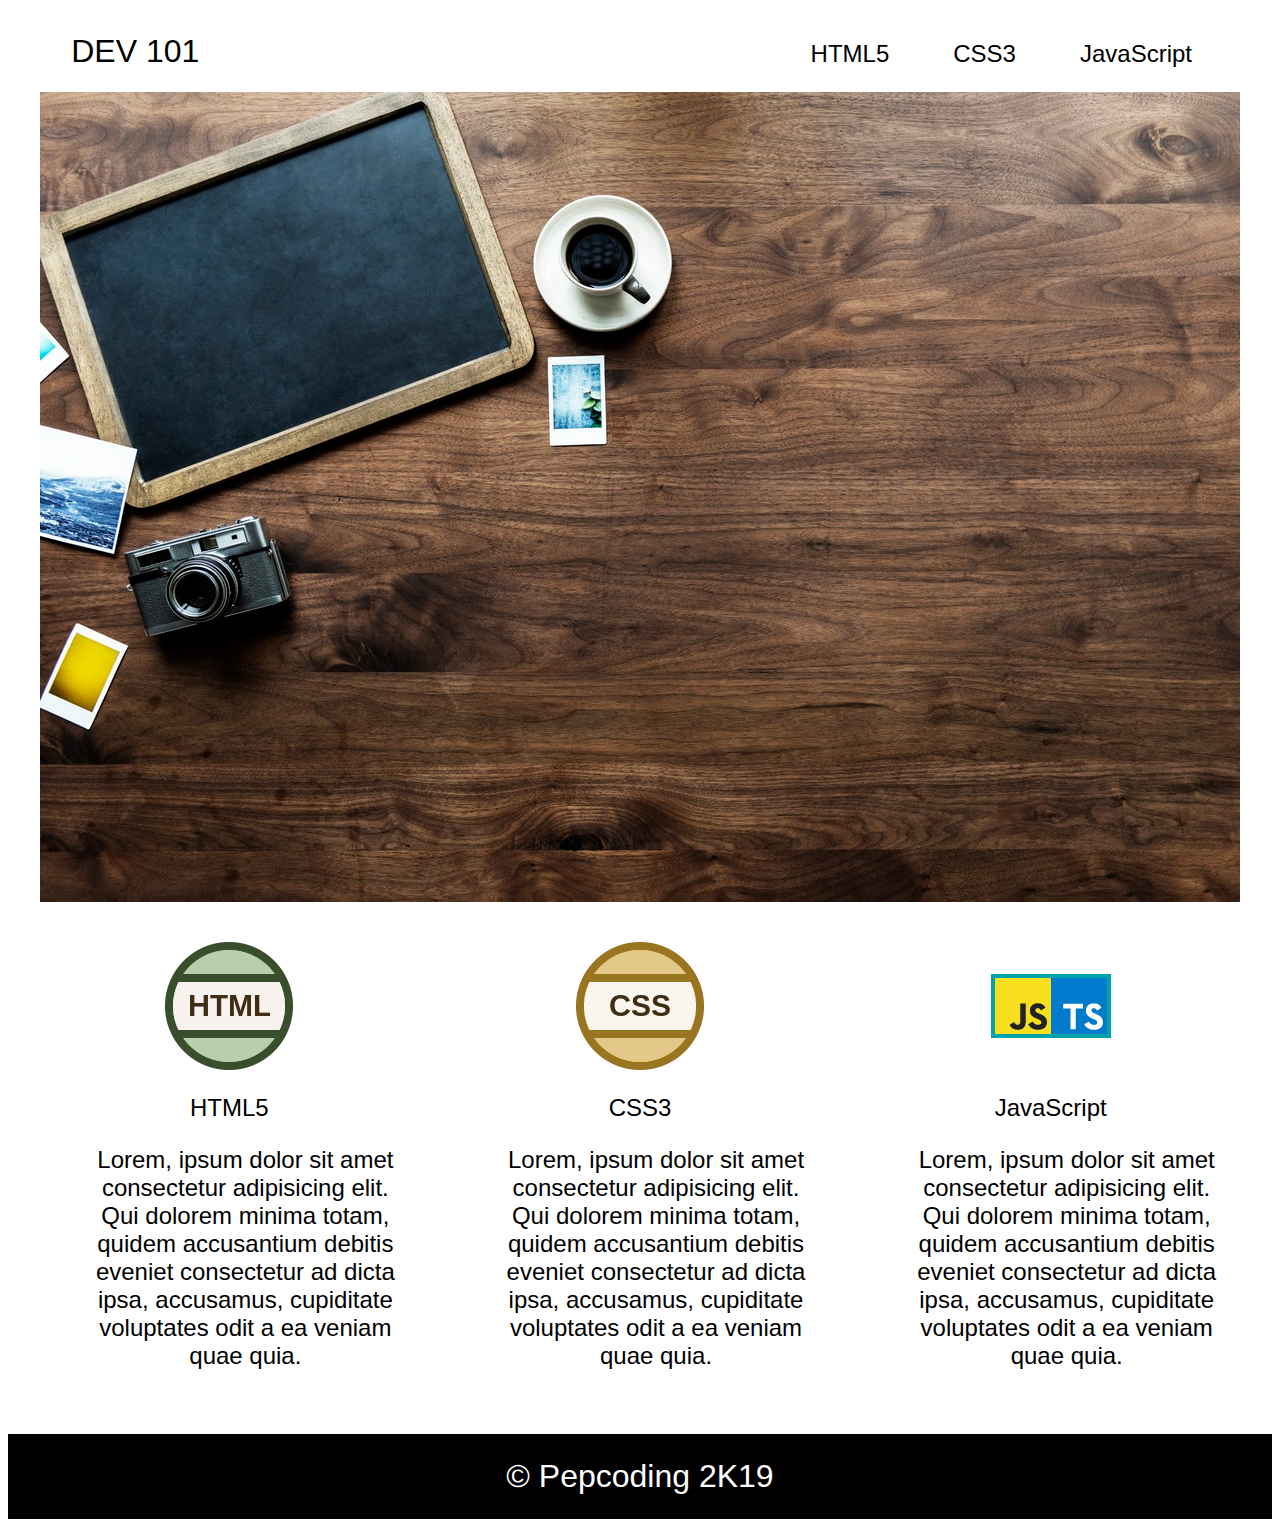
<file: FirstProject/final/index.html>
<!DOCTYPE html>
<html lang="en">
<head>
  <meta charset="UTF-8" />
  <meta name="viewport" content="width=device-width, initial-scale=1.0" />
  <meta http-equiv="X-UA-Compatible" content="ie=edge" />
  <title>Document</title>
   <style>
    html {
      border: 0;
      margin: 0;
      font-family: "Segoe UI", Tahoma, Geneva, Verdana, sans-serif;
      scroll-behavior: smooth;
    }
    header h1 {
      float: left;
      margin-top: 2%;
      padding-left: 5%;
      font-weight: 400;
    }
    .navigation {
      display: flex;
      float: right;
      padding-right: 3rem;
    }
    li {
      list-style: none;
      padding: 0 2rem;
      margin-top: 1rem;
      font-size: 1.5rem;
    }
    a {
        text-decoration: none;
        /* transition: all 0.2s; */
      }
      a:link,a:visited {
        color: black;
      }
      a:hover,a:active {
        color: red;
      }
    .showcase {
      width: 95%;
      height: 90vh;
      margin: auto;
      overflow: hidden;
    }
    .article {
      display: flex;
      margin: 1rem;
    }
    .container {
     
      text-align: center;
      padding: 1.5rem;
    }
    h2 {
      font-weight: 500;
    }
    p {
      font-size: 1.5rem;
      padding-left: 2rem;
    }
    footer {
      text-align: center;
      font-size: 2rem;
      color: white;
      background-color: black;
      padding: 1.5rem;
    }
  </style> 
</head>
<body>
  <header>
          <h1>DEV 101</h1>
          <ul class="navigation">
            <li><a href="#article">HTML5</a></li>
            <li><a href="#article">CSS3</a></li>
            <li><a href="#article">JavaScript</a></li>
          </ul>
  </header>
  <div class="showcase">
    <img src="lap.jpeg" alt="" />
  </div>
  <div class="article" id="article">
    <div class="container">
      <div class="image">
        <img src="html.png" alt="img" />
      </div>
      <div class="discription">
        <h2>HTML5</h2>
        <p>
          Lorem, ipsum dolor sit amet consectetur adipisicing elit. Qui dolorem
          minima totam, quidem accusantium debitis eveniet consectetur ad dicta
          ipsa, accusamus, cupiditate voluptates odit a ea veniam quae quia.
        </p>
      </div>
    </div>
    <div class="container">
      <div class="image">
        <img src="css.png" alt="img" />
      </div>
      <div class="discription">
        <h2>CSS3</h2>
        <p>
          Lorem, ipsum dolor sit amet consectetur adipisicing elit. Qui dolorem
          minima totam, quidem accusantium debitis eveniet consectetur ad dicta
          ipsa, accusamus, cupiditate voluptates odit a ea veniam quae quia.
        </p>
      </div>
    </div>
    <div class="container">
      <div class="image">
        <img src="icon.png" alt="img" />
      </div>
      <div class="discription">
        <h2>JavaScript</h2>
        <p>
          Lorem, ipsum dolor sit amet consectetur adipisicing elit. Qui dolorem
          minima totam, quidem accusantium debitis eveniet consectetur ad dicta
          ipsa, accusamus, cupiditate voluptates odit a ea veniam quae quia.
        </p>
      </div>
    </div>
  </div>
  <footer id="footer">
    &copy; Pepcoding  2K19
  </footer>
</body>
</html>
</file>
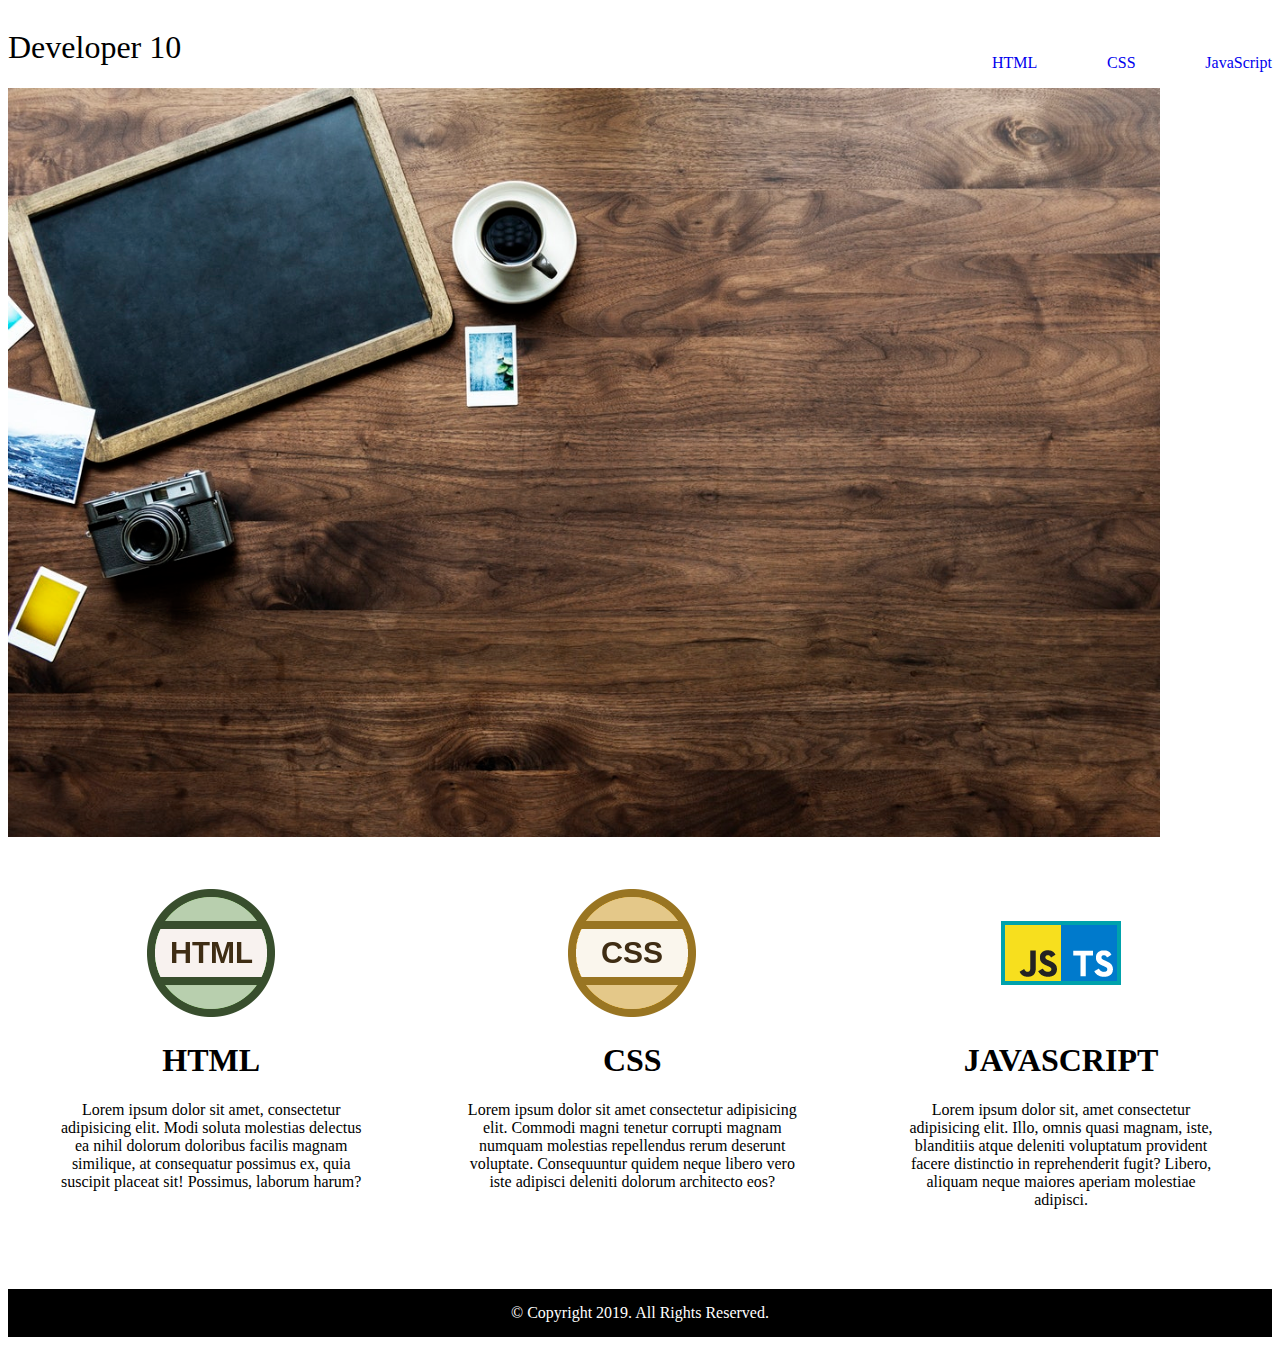
<file: FirstProject/Website.html>
<!DOCTYPE html>
<html lang="en">
<head>
    <meta charset="UTF-8">
    <meta http-equiv="X-UA-Compatible" content="IE=edge">
    <meta name="viewport" content="width=device-width, initial-scale=1.0">
    <title>My First Web Development Project</title>
    <link rel="stylesheet" href="style.css">
</head>
<body>
    <header>
        <h1>Developer 10</h1>
        <!--nav tag is used to create navigation bar in html-->
        <nav>
            <!--unordered list is used to create list items.
                It is the list which is used to display the link-->
            <ul>
                <li><a href="https://www.w3schools.com/html/" target="_blank">HTML</a></li>
                <li><a href="https://www.w3schools.com/w3css/defaulT.asp" target="_blank">CSS</a></li>
                <li><a href="https://www.w3schools.com/js/" target="_blank">JavaScript</a></li>
            </ul>
        </nav>
    </header>
    <section>
        <img src="./final/lap.jpeg" class="showcase" alt="Laptop Picture not available">
    </section>
    <article>
        <div class="cont">
            <img src="./final/html.png" alt="HTML">
            <h1>HTML</h1>
           <p>Lorem ipsum dolor sit amet, consectetur adipisicing elit. Modi soluta molestias delectus ea nihil dolorum doloribus facilis magnam similique, at consequatur possimus ex, quia suscipit
                placeat sit! Possimus, laborum harum?
           </p>
        </div>
        <div class="cont">
            <img src="./final/css.png" alt="CSS">
            <h1>CSS</h1>
           <p>Lorem ipsum dolor sit amet consectetur adipisicing elit. Commodi magni tenetur corrupti magnam numquam molestias repellendus rerum deserunt voluptate. Consequuntur quidem neque libero vero 
               iste adipisci deleniti dolorum architecto eos?</p>
        </div>
        <div class="cont">
            <img src="./final/icon.png" alt="JS">
            <H1>JAVASCRIPT</H1>
           <p>Lorem ipsum dolor sit, amet consectetur adipisicing elit. Illo, omnis quasi magnam, iste, blanditiis atque deleniti voluptatum provident facere distinctio in reprehenderit fugit? Libero, 
               aliquam neque maiores aperiam molestiae adipisci.</p>
           </div>
    </article>
    <footer>
        <p class="foot">© Copyright 2019. All Rights Reserved.</p>
    </footer>
</body>
</html>
</file>
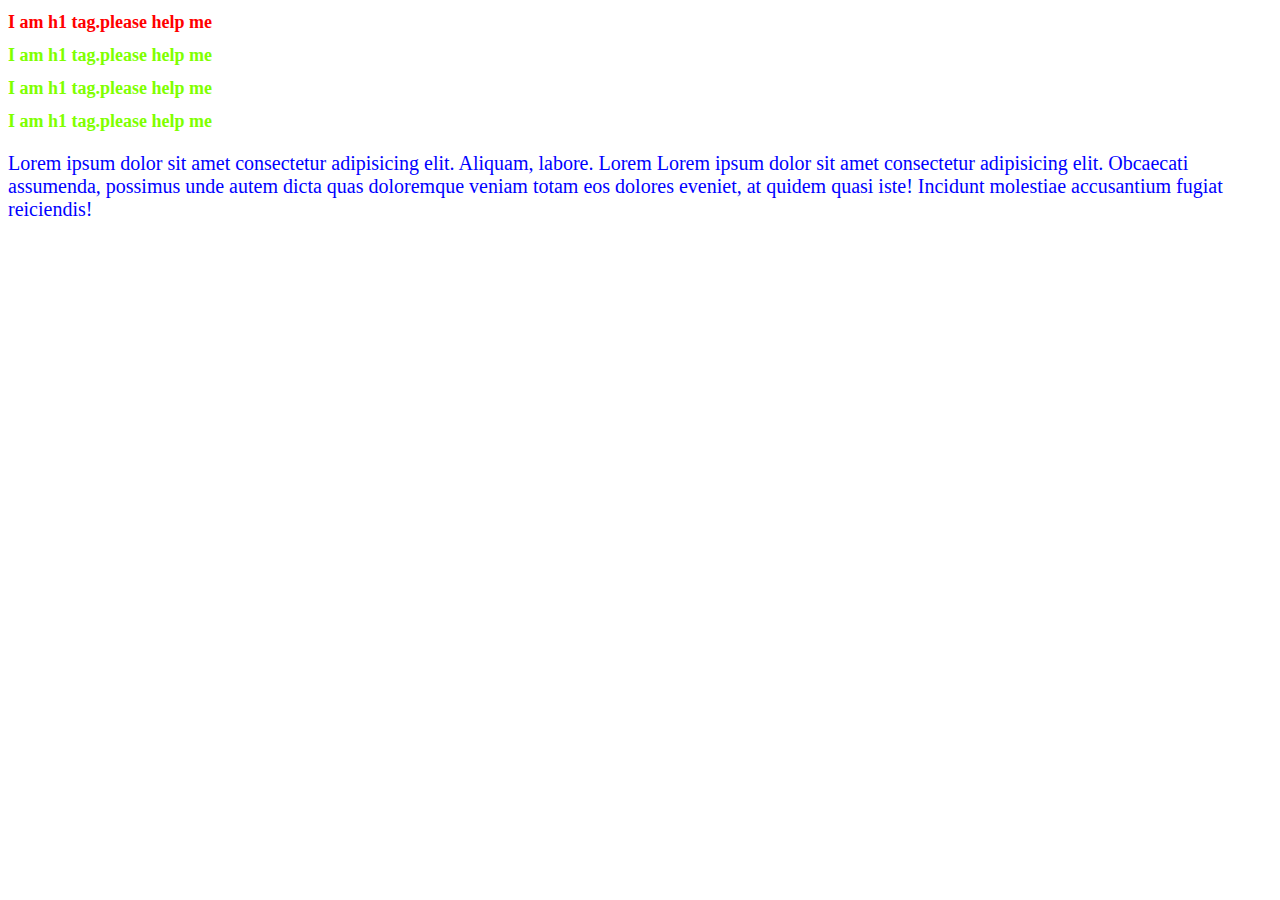
<file: HTML/cssselectors.html>
<!DOCTYPE html>
<html lang="en">
<head>
    <meta charset="UTF-8">
    <meta http-equiv="X-UA-Compatible" content="IE=edge">
    <meta name="viewport" content="width=device-width, initial-scale=1.0">
    <title>Website</title>
    <style>
        /*CSS SElectors*/
        /*Element selectors*/
        h1{
            color:chartreuse;
            font-size: large;
        }
        p{
            color:blue;
            font-size: 20px;
            font-family:'Times New Roman', Times, serif ;
        }
    </style>
</head>
<body>
    <h1 style="color:red;">I am h1 tag.please help me</h1>
    <h1>I am h1 tag.please help me</h1>
    <h1>I am h1 tag.please help me</h1>
    <h1>I am h1 tag.please help me</h1>
    <p>Lorem ipsum dolor sit amet consectetur adipisicing elit. Aliquam, labore. Lorem
        Lorem ipsum dolor sit amet consectetur adipisicing elit. Obcaecati assumenda, possimus unde autem dicta quas doloremque veniam totam eos dolores eveniet, 
        at quidem quasi iste! Incidunt molestiae accusantium fugiat reiciendis!
    </p>
</body>
</html>
</file>
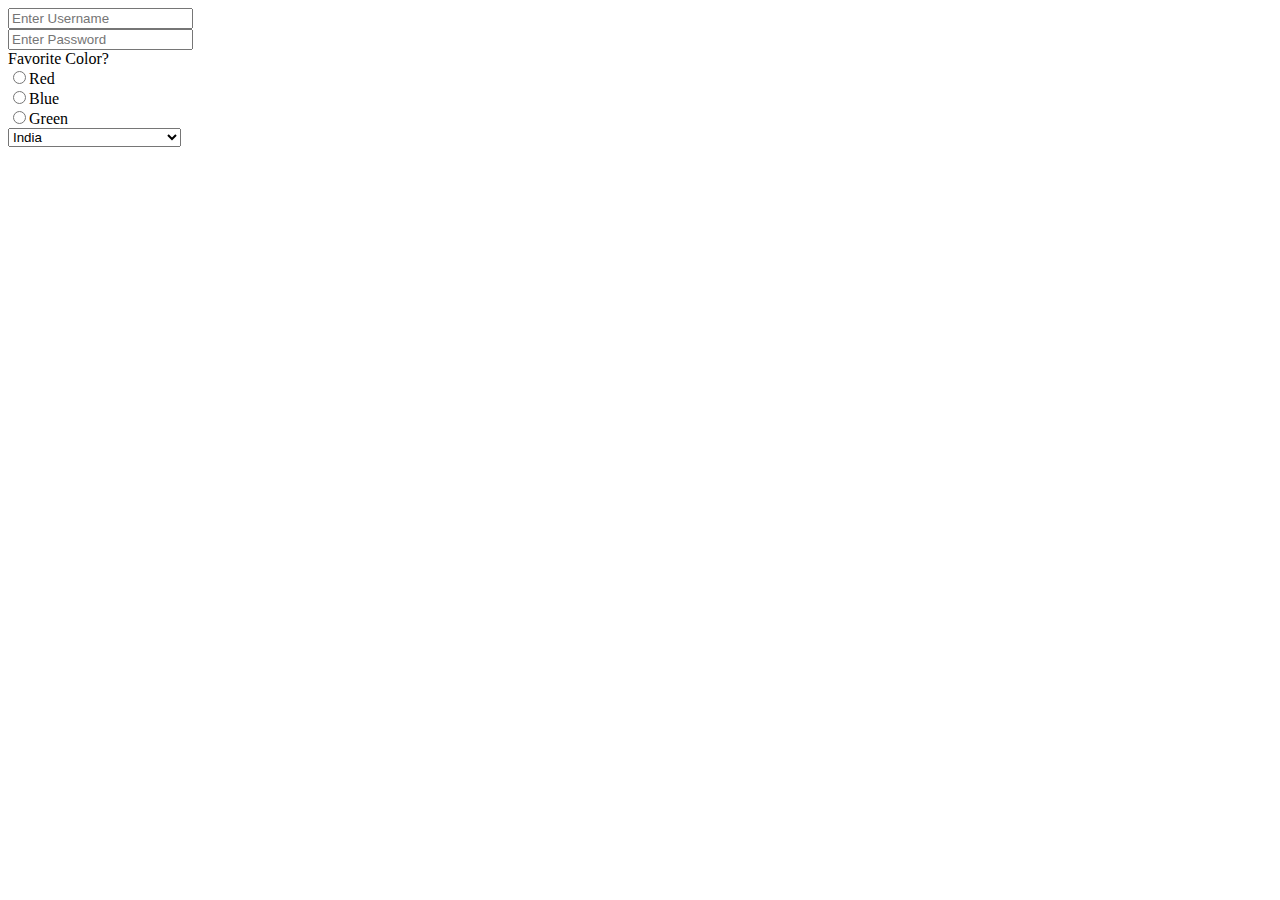
<file: HTML/form.html>
<!DOCTYPE html>
<html lang="en">
<head>
    <meta charset="UTF-8">
    <meta http-equiv="X-UA-Compatible" content="IE=edge">
    <meta name="viewport" content="width=device-width, initial-scale=1.0">
    <title>Document</title>
</head>
<body>
    <div>
    <form>
    <input type="text" placeholder="Enter Username" name="username"><br>
    <input type="password" placeholder="Enter Password" name="password">
    </form>
    </div>
    <div>
        Favorite Color?<br>
        <input type="radio" name="Color" value="Red">Red<br>
        <input type="radio" name="Color" value="Blue">Blue<br>
        <input type="radio" name="Color"  value="Green">Green
    </div>
    <select name="Country">
        <option value="India">India</option>
        <option value="USA">United States Of America</option>
        <option value="UK">United Kingdom</option>
    </select>

</body>
</html>
</file>
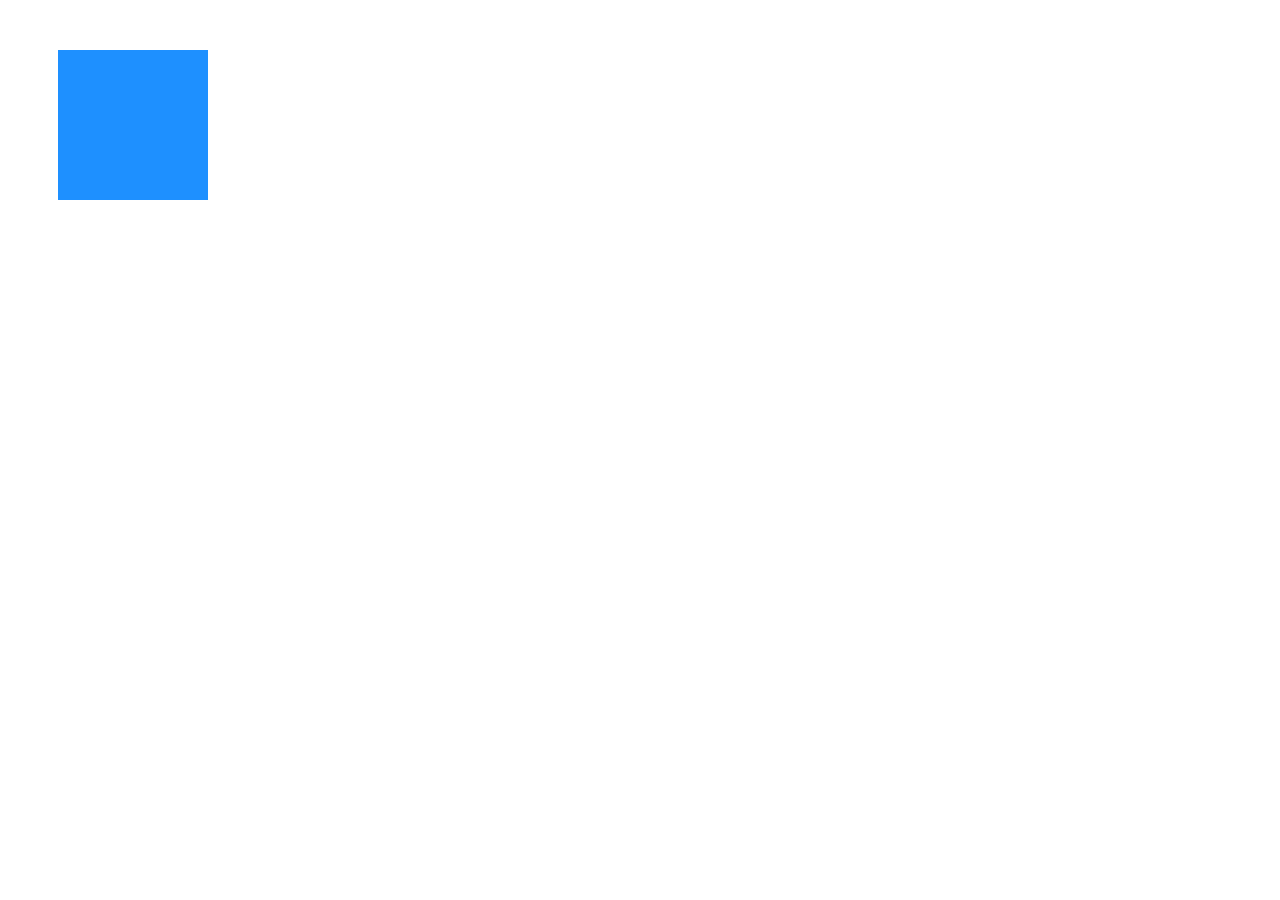
<file: HTML/Margin,border,padding.html>
<!DOCTYPE html>
<html lang="en">
<head>
    <meta charset="UTF-8">
    <meta http-equiv="X-UA-Compatible" content="IE=edge">
    <meta name="viewport" content="width=device-width, initial-scale=1.0">
    <title>Margin,Border,Padding</title>
</head>
<style>
    .box
    {
        margin:50px;
         
        background-color: dodgerblue;
        height : 150px;
        width : 150px;
    }
</style>
<body>
    <!--Margin,Border,Padding is used for spacing-->
    <!--box Model
    -->
    <div class="box">

    </div>
</body>
</html>
</file>
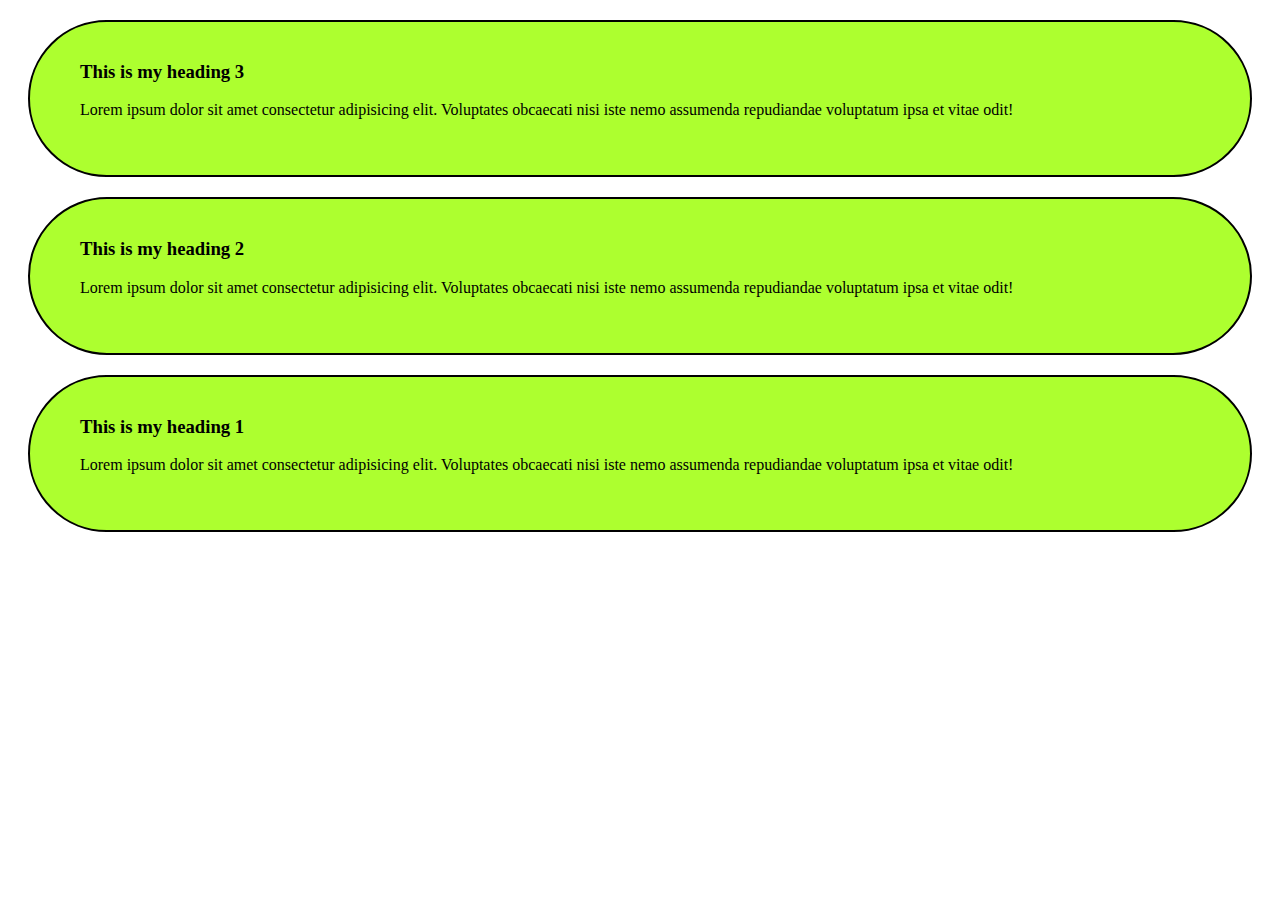
<file: HTML/PadMarBod.html>
<!DOCTYPE html>
<html lang="en">
<head>
    <meta charset="UTF-8">
    <meta http-equiv="X-UA-Compatible" content="IE=edge">
    <meta name="viewport" content="width=device-width, initial-scale=1.0">
    <title>Demo OF Padding,Border,Margin</title>
    <style>
        .container
        {
            background-color:greenyellow;
            border:2px solid black;
            margin: 20px;
            /*
            we can use top right bottom left in padding ,border and margin
            */
            padding-left:20px;
            padding-right:20px;
            padding-top:20px;
            padding-bottom: 20px;
            /*we can use all 4 in one time*/
            /*top right bottom left*/
            padding: 20px 30px 40px 50px;
            /*curvature at the border edge*/
            border-radius:100px;
        }
    </style>
</head>
<body>
    <div class="container">
        <h3>This is my heading 3</h3>
        <p>Lorem ipsum dolor sit amet consectetur adipisicing elit. Voluptates obcaecati nisi iste nemo assumenda 
            repudiandae voluptatum ipsa et vitae odit!
        </p>
    </div>
    <div class="container">
        <h3 >This is my heading 2</h3>
        <p>Lorem ipsum dolor sit amet consectetur adipisicing elit. Voluptates obcaecati nisi iste nemo assumenda 
            repudiandae voluptatum ipsa et vitae odit!
        </p>
    </div>
    <div class="container">
        <h3>This is my heading 1</h3>
        <p>Lorem ipsum dolor sit amet consectetur adipisicing elit. Voluptates obcaecati nisi iste nemo assumenda 
            repudiandae voluptatum ipsa et vitae odit!
        </p>
    </div>
</body>
</html>
</file>
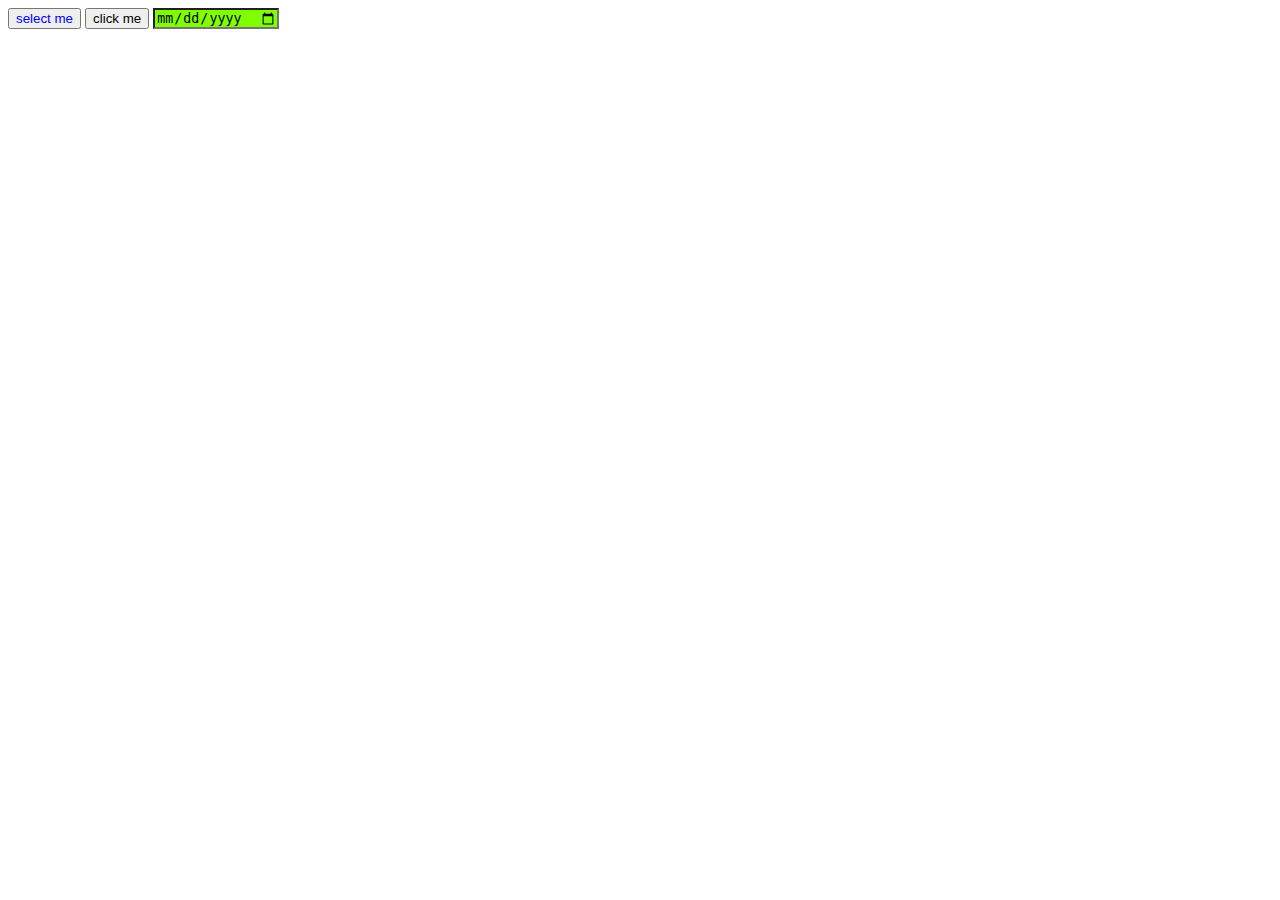
<file: HTML/cssselectors/attributeselector.html>
<!DOCTYPE html>
<html lang="en">
<head>
    <meta charset="UTF-8">
    <meta http-equiv="X-UA-Compatible" content="IE=edge">
    <meta name="viewport" content="width=device-width, initial-scale=1.0">
    <title>Document</title>
    <style>
        input[value='select me']
        {
           color:blue;
        }
        input[type='date']
        {
            background-color: chartreuse;
        }
    </style>
</head>
<body>
    <input value='select me' type="button"/>
    <input value='click me' type="button"/>
    <input type="date"/>

</body>
</html>
</file>
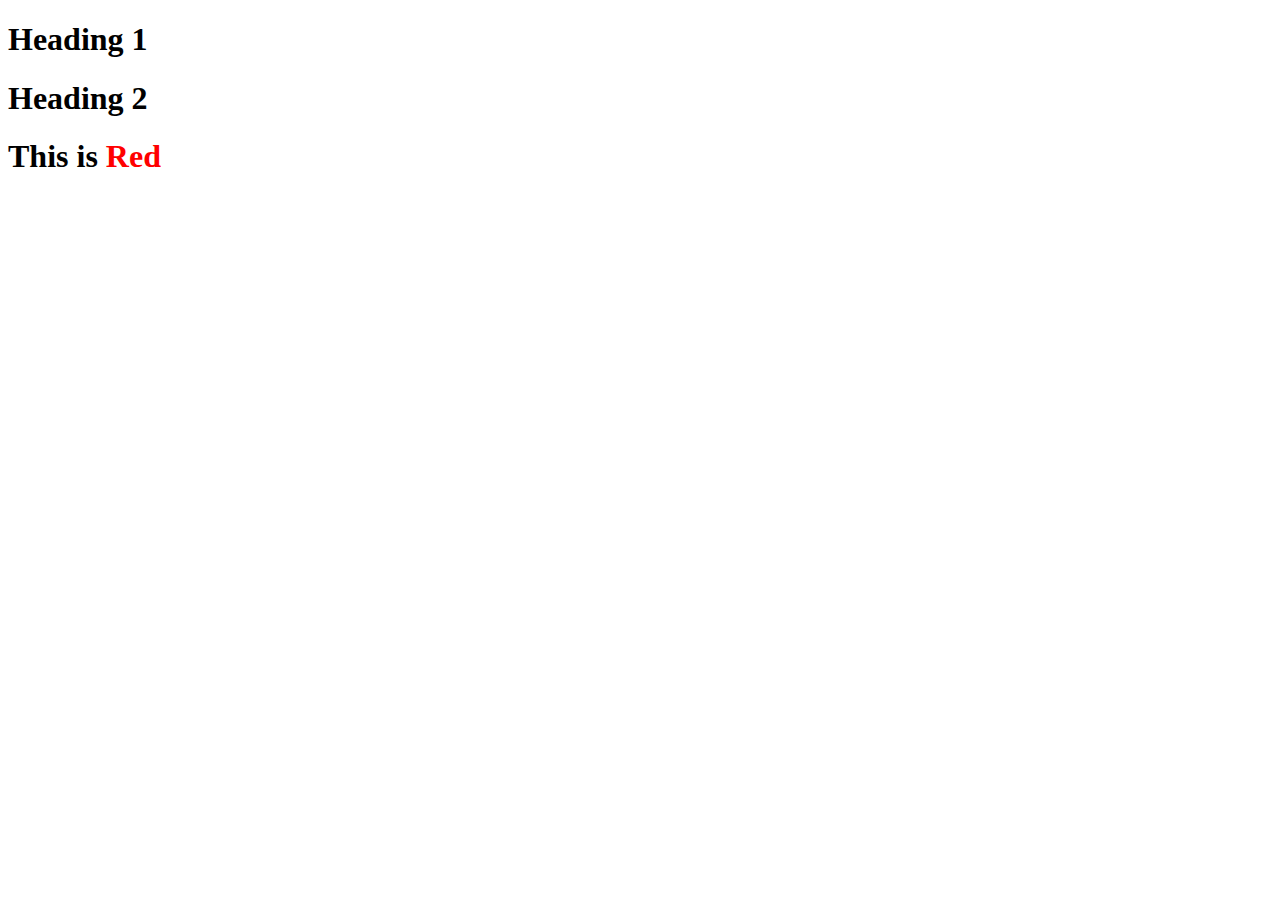
<file: HTML/cssselectors/blockandinline.html>
<!DOCTYPE html>
<html lang="en">
<head>
    <meta charset="UTF-8">
    <meta http-equiv="X-UA-Compatible" content="IE=edge">
    <meta name="viewport" content="width=device-width, initial-scale=1.0">
    <title>Inline and BLock Elements</title>
</head>
<body>
    <!--h1 is Block Element -->
    <!--Block element always starts on new line.It takes all the available width -->
    <!--Ex Div h1-h6-->
    <h1>
        Heading 1
    </h1>
    <h1>
        Heading 2
    </h1>
    <!--Inline element
    It does not start on new line
    It doesn't take much space (wraps the contents)
    example-span
    -->
   <h1> This is <span style="color:red;">Red</span></h1> 
</body>
</html>
</file>
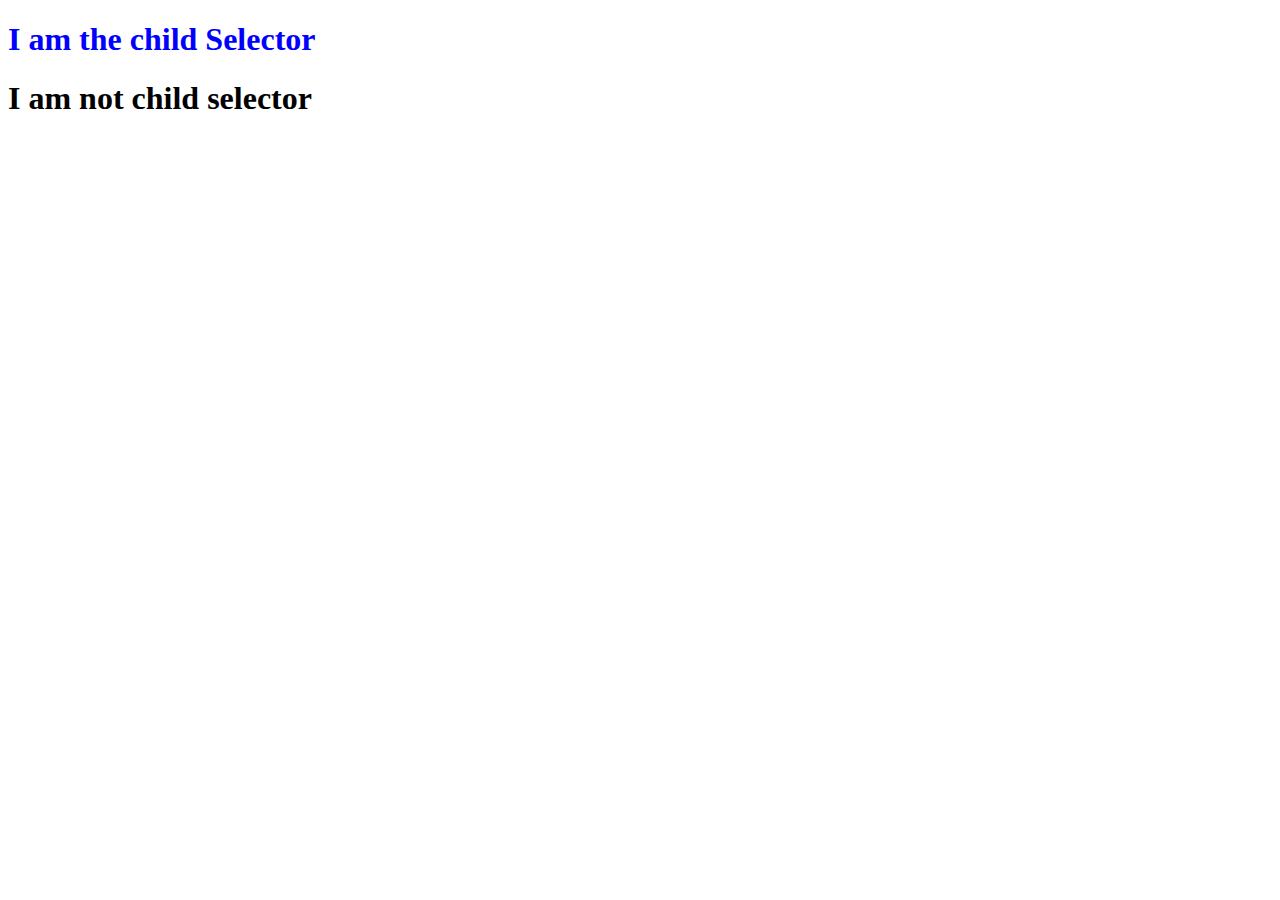
<file: HTML/cssselectors/childselector.html>
<!DOCTYPE html>
<html lang="en">
<head>
    <meta charset="UTF-8">
    <meta http-equiv="X-UA-Compatible" content="IE=edge">
    <meta name="viewport" content="width=device-width, initial-scale=1.0">
    <title>child Selector</title>
    <style>
      div>h1>span
      {
          color:blue;
      }
    </style>
</head>
<body>
    <div>
    <h1>
        <span>
           I am the child Selector
        </span>
    </h1>
    </div>
    <div>
        <span>
        <h1>
            <span>
               I am not child selector
            </span>
        </h1>
    </span>
        </div>
</body>
</html>
</file>
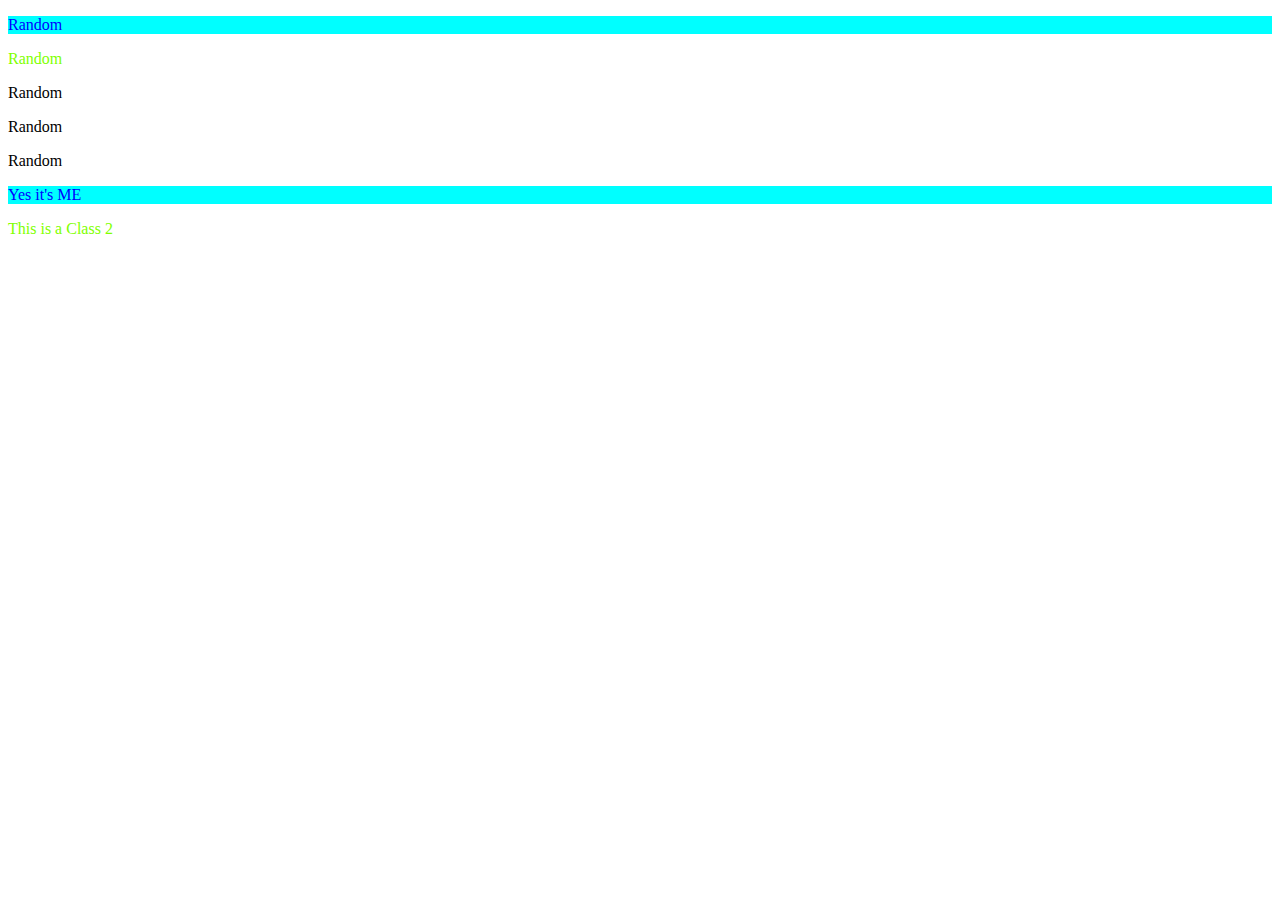
<file: HTML/cssselectors/classselector.html>
<!DOCTYPE html>
<html lang="en">
<head>
    <meta charset="UTF-8">
    <meta http-equiv="X-UA-Compatible" content="IE=edge">
    <meta name="viewport" content="width=device-width, initial-scale=1.0">
    <title>Class Selector</title>
</head>
<style>
    .class1
    {
      color:blue;
      background-color: aqua;
    }
  .class2
  {
      color:chartreuse;
  }
</style>
<body>
    <p class=class1>Random</p>
    <p class=class2>Random</p>
    <p>Random</p>
    <p>Random</p>
    <p>Random</p>

    <p class="class1" >Yes it's ME</p>
    <p class="class2">This is a Class 2</p>
</body>
</html>
</file>
<file: FirstProject/style.css>
*
{
    font-family:'Segoe UI', 'Tahoma','Geneva', 'Verdana', 'sans-serif';
}
header h1
{
    font-weight:400;

}
header{
    display:flex;
    justify-content:space-between;
}
nav
{
    width:20rem;
    position: relative;
    top: 30px;
}
nav ul
{
    display: flex;
    justify-content:space-between;
}
nav ul li
{
    list-style: none;
}
.showcase
{
    width:90vw;
}
.cont
{
    text-align:center;
    margin:2rem;
    padding :1rem;
}
article
{
    display: flex;
    justify-content:space-between;
}
.foot 
{
    background-color: black;
    color:white;
    display: flex;
    justify-content: center;
    align-items: center;
    height:3rem;
}
a
{
    text-decoration: none;

}
a:hover
{
background-color: chartreuse;
}
</file>
